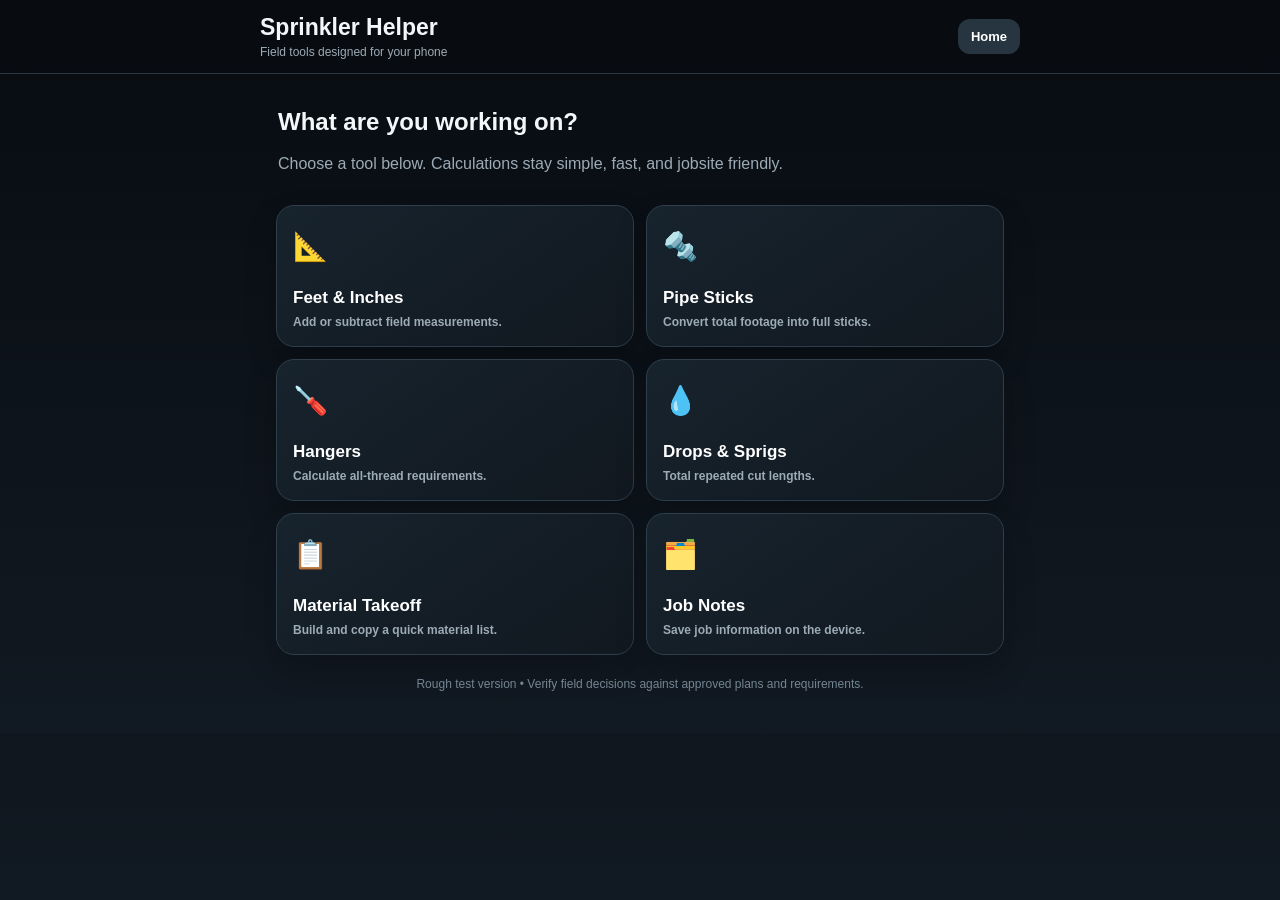
<file: Index.html>
<!doctype html>
<html lang="en">
<head>
<meta charset="utf-8">
<meta name="viewport" content="width=device-width,initial-scale=1,maximum-scale=1,user-scalable=no">
<meta name="theme-color" content="#0d1117">
<meta name="apple-mobile-web-app-capable" content="yes">
<meta name="apple-mobile-web-app-status-bar-style" content="black-translucent">
<title>Sprinkler Helper V2</title>
<style>
:root{
  --bg:#090d12;--panel:#141c24;--panel2:#10171e;--line:#293743;
  --text:#f4f7f9;--muted:#9cabb6;--red:#d93838;--red2:#a91f2b;
  --green:#1d9c59;--green2:#147844;--blue:#253746
}
*{box-sizing:border-box;-webkit-tap-highlight-color:transparent}
html,body{margin:0;min-height:100%;background:linear-gradient(180deg,#080c11,#111922);color:var(--text);font-family:-apple-system,BlinkMacSystemFont,"Segoe UI",Arial,sans-serif}
body{padding-bottom:calc(22px + env(safe-area-inset-bottom))}
header{position:sticky;top:0;z-index:10;padding:calc(14px + env(safe-area-inset-top)) 16px 14px;background:rgba(9,13,18,.95);backdrop-filter:blur(14px);border-bottom:1px solid var(--line)}
.brand{max-width:760px;margin:auto;display:flex;align-items:center;justify-content:space-between;gap:12px}
.brand h1{font-size:23px;margin:0}.brand p{font-size:12px;color:var(--muted);margin:4px 0 0}
.home-btn{width:auto;margin:0;padding:10px 13px;background:#263540;font-size:13px}
main{max-width:760px;margin:auto;padding:16px}
.screen{display:none}.screen.active{display:block}
.hero{padding:18px 2px 14px}.hero h2{margin:0;font-size:24px}.hero p{color:var(--muted);line-height:1.45}
.dashboard{display:grid;grid-template-columns:1fr 1fr;gap:12px}
.tile{min-height:132px;margin:0;padding:16px;text-align:left;background:linear-gradient(145deg,#17232d,#111820);border:1px solid #2e3e4b;border-radius:18px;box-shadow:0 14px 30px rgba(0,0,0,.22)}
.tile .icon{font-size:28px;display:block;margin-bottom:22px}.tile strong{font-size:17px;display:block}.tile span{display:block;color:var(--muted);font-size:12px;margin-top:6px;line-height:1.35}
.card{background:var(--panel);border:1px solid var(--line);border-radius:19px;padding:18px;margin-bottom:16px;box-shadow:0 12px 28px rgba(0,0,0,.18)}
.tool-title{display:flex;align-items:center;gap:10px;margin-bottom:16px}.tool-title h2{font-size:20px;margin:0}
.back{width:auto;margin:0 0 14px;padding:10px 13px;background:#253541}
label{display:block;color:var(--muted);font-size:13px;margin:13px 0 7px}
input,select,textarea{width:100%;padding:14px;border-radius:12px;border:1px solid #344652;background:#0f161d;color:white;font-size:16px;outline:none}
input:focus,select:focus,textarea:focus{border-color:#657d8f}
.row{display:grid;grid-template-columns:1fr 1fr;gap:10px}
.calc-btn{background:linear-gradient(135deg,var(--red),var(--red2));transition:.18s ease}
.calc-btn.calculated{background:linear-gradient(135deg,var(--green),var(--green2))}
.secondary{background:#263540}.danger{background:#6f2525}
button{width:100%;border:0;border-radius:12px;padding:15px;margin-top:14px;color:white;font-weight:800;font-size:15px;cursor:pointer}
.result{margin-top:13px;padding:14px;border-radius:12px;background:#0e151b;border:1px solid #263641;line-height:1.5;min-height:52px}
.result strong{color:#ffb2b2}.result.success strong{color:#7fe3aa}
.item{display:grid;grid-template-columns:1fr 80px 42px;gap:8px;align-items:center;padding:9px 0;border-bottom:1px solid #26343f}
.item button{margin:0;padding:9px;background:#64282e}
.small{font-size:12px;color:var(--muted);line-height:1.45}
.status{margin-top:12px;color:var(--muted);font-size:13px}
footer{text-align:center;color:#748591;font-size:12px;padding:6px 16px 20px}
@media(max-width:390px){.dashboard{grid-template-columns:1fr}.tile{min-height:112px}.tile .icon{margin-bottom:12px}}
</style>
</head>
<body>
<header>
<div class="brand">
<div><h1>Sprinkler Helper</h1><p>Field tools designed for your phone</p></div>
<button class="home-btn" onclick="showScreen('home')">Home</button>
</div>
</header>

<main>
<section id="home" class="screen active">
<div class="hero">
<h2>What are you working on?</h2>
<p>Choose a tool below. Calculations stay simple, fast, and jobsite friendly.</p>
</div>
<div class="dashboard">
<button class="tile" onclick="showScreen('measurement')"><span class="icon">📐</span><strong>Feet & Inches</strong><span>Add or subtract field measurements.</span></button>
<button class="tile" onclick="showScreen('pipe')"><span class="icon">🔩</span><strong>Pipe Sticks</strong><span>Convert total footage into full sticks.</span></button>
<button class="tile" onclick="showScreen('hanger')"><span class="icon">🪛</span><strong>Hangers</strong><span>Calculate all-thread requirements.</span></button>
<button class="tile" onclick="showScreen('drops')"><span class="icon">💧</span><strong>Drops & Sprigs</strong><span>Total repeated cut lengths.</span></button>
<button class="tile" onclick="showScreen('takeoff')"><span class="icon">📋</span><strong>Material Takeoff</strong><span>Build and copy a quick material list.</span></button>
<button class="tile" onclick="showScreen('notes')"><span class="icon">🗂️</span><strong>Job Notes</strong><span>Save job information on the device.</span></button>
</div>
</section>

<section id="measurement" class="screen">
<button class="back" onclick="showScreen('home')">← Back</button>
<div class="card tool">
<div class="tool-title"><span>📐</span><h2>Feet & Inches</h2></div>
<div class="row"><input id="af" type="number" inputmode="decimal" placeholder="A feet"><input id="ai" type="number" inputmode="decimal" placeholder="A inches"></div>
<label>Operation</label><select id="op"><option value="+">Add</option><option value="-">Subtract</option></select>
<div class="row" style="margin-top:10px"><input id="bf" type="number" inputmode="decimal" placeholder="B feet"><input id="bi" type="number" inputmode="decimal" placeholder="B inches"></div>
<button id="measureBtn" class="calc-btn" onclick="measureCalc(this)">Calculate</button>
<div class="result" id="mr">Enter two measurements.</div>
</div>
</section>

<section id="pipe" class="screen">
<button class="back" onclick="showScreen('home')">← Back</button>
<div class="card tool">
<div class="tool-title"><span>🔩</span><h2>Pipe Stick Calculator</h2></div>
<div class="row"><input id="pf" type="number" inputmode="decimal" placeholder="Total feet"><input id="pi" type="number" inputmode="decimal" placeholder="Inches"></div>
<label>Stick length</label><select id="sl"><option value="10">10 ft</option><option value="10.5" selected>10 ft 6 in</option><option value="21">21 ft</option></select>
<label>Waste allowance</label><select id="wp"><option value="0">0%</option><option value="5" selected>5%</option><option value="10">10%</option><option value="15">15%</option></select>
<button id="pipeBtn" class="calc-btn" onclick="pipeCalc(this)">Calculate</button>
<div class="result" id="pr">Enter total pipe footage.</div>
</div>
</section>

<section id="hanger" class="screen">
<button class="back" onclick="showScreen('home')">← Back</button>
<div class="card tool">
<div class="tool-title"><span>🪛</span><h2>All-Thread / Hangers</h2></div>
<input id="hc" type="number" inputmode="numeric" placeholder="Number of hangers">
<label>Rod length per hanger</label><div class="row"><input id="rf" type="number" inputmode="decimal" placeholder="Feet"><input id="ri" type="number" inputmode="decimal" placeholder="Inches"></div>
<label>Stick length</label><select id="rs"><option value="10" selected>10 ft</option><option value="12">12 ft</option></select>
<button id="rodBtn" class="calc-btn" onclick="rodCalc(this)">Calculate</button>
<div class="result" id="rr">Enter hanger information.</div>
</div>
</section>

<section id="drops" class="screen">
<button class="back" onclick="showScreen('home')">← Back</button>
<div class="card tool">
<div class="tool-title"><span>💧</span><h2>Drops & Sprigs</h2></div>
<input id="dc" type="number" inputmode="numeric" placeholder="Quantity">
<label>Length each</label><div class="row"><input id="df" type="number" inputmode="decimal" placeholder="Feet"><input id="di" type="number" inputmode="decimal" placeholder="Inches"></div>
<button id="dropBtn" class="calc-btn" onclick="dropCalc(this)">Calculate</button>
<div class="result" id="dr">Enter quantity and length.</div>
</div>
</section>

<section id="takeoff" class="screen">
<button class="back" onclick="showScreen('home')">← Back</button>
<div class="card">
<div class="tool-title"><span>📋</span><h2>Material Takeoff</h2></div>
<label>Material item</label><input id="itemName" placeholder='Example: 1" pipe — 10 ft 6 in'>
<label>Quantity</label><input id="itemQty" type="number" inputmode="numeric" placeholder="Quantity">
<button class="calc-btn" onclick="addItem(this)">Add Material</button>
<div id="items" style="margin-top:15px"></div>
<button class="secondary" onclick="copyTakeoff()">Copy List</button>
<button class="danger" onclick="clearTakeoff()">Clear List</button>
<div class="result" id="copyStatus">No items added yet.</div>
</div>
</section>

<section id="notes" class="screen">
<button class="back" onclick="showScreen('home')">← Back</button>
<div class="card">
<div class="tool-title"><span>🗂️</span><h2>Job Notes</h2></div>
<input id="jobName" placeholder="Job name">
<label>Notes</label><textarea id="jobNotes" rows="12" placeholder="Head counts, line elevations, pipe sizes, fittings, hangers..."></textarea>
<button class="calc-btn" onclick="saveNotes(this)">Save Notes</button>
<button class="secondary" onclick="copyNotes()">Copy Notes</button>
<div class="result" id="noteStatus">Notes save locally when supported.</div>
</div>
</section>
</main>

<footer>Rough test version • Verify field decisions against approved plans and requirements.</footer>

<script>
(function(){
'use strict';
const el=id=>document.getElementById(id);
const val=id=>Number(el(id).value||0);
const feet=(f,i)=>val(f)+val(i)/12;

window.showScreen=function(id){
 document.querySelectorAll('.screen').forEach(x=>x.classList.remove('active'));
 const target=el(id); if(target) target.classList.add('active');
 window.scrollTo(0,0);
};

function gcd(a,b){while(b){let t=b;b=a%b;a=t}return a}
function formatFeet(v){
 let negative=v<0; v=Math.abs(v);
 let totalSixteenths=Math.round(v*12*16);
 let feetPart=Math.floor(totalSixteenths/192);
 let remainder=totalSixteenths%192;
 let inches=Math.floor(remainder/16);
 let fraction=remainder%16;
 let fractionText='';
 if(fraction){let g=gcd(fraction,16);fractionText=(inches?'-':'')+(fraction/g)+'/'+(16/g)}
 return (negative?'-':'')+feetPart+"'-"+inches+fractionText+'"';
}
function success(button,result){
 button.classList.add('calculated');button.textContent='Calculated ✓';
 result.classList.add('success');
}
function resetButton(button){
 button.classList.remove('calculated');button.textContent=button.dataset.defaultText||'Calculate';
}
document.querySelectorAll('.calc-btn').forEach(btn=>{
 btn.dataset.defaultText=btn.textContent;
 const card=btn.closest('.card');
 if(card) card.querySelectorAll('input,select,textarea').forEach(input=>{
   input.addEventListener('input',()=>resetButton(btn));
   input.addEventListener('change',()=>resetButton(btn));
 });
});

window.measureCalc=function(button){
 const result=el('mr'),a=feet('af','ai'),b=feet('bf','bi');
 result.innerHTML='<strong>'+formatFeet(el('op').value==='+'?a+b:a-b)+'</strong>';
 success(button,result);
};
window.pipeCalc=function(button){
 const result=el('pr'),total=feet('pf','pi'),stick=val('sl'),waste=val('wp')/100;
 if(total<=0){result.textContent='Enter total pipe footage.';return}
 const adjusted=total*(1+waste),count=Math.ceil(adjusted/stick);
 result.innerHTML='<strong>'+count+' sticks</strong><br>Adjusted footage: '+adjusted.toFixed(2)+' ft<br>Purchased footage: '+(count*stick).toFixed(2)+' ft<br>Approx. extra: '+((count*stick)-total).toFixed(2)+' ft';
 success(button,result);
};
window.rodCalc=function(button){
 const result=el('rr'),count=val('hc'),each=feet('rf','ri'),stick=val('rs');
 if(count<=0||each<=0){result.textContent='Enter hanger count and rod length.';return}
 const raw=count*each,allowed=raw*1.10;
 result.innerHTML='<strong>'+Math.ceil(allowed/stick)+' all-thread sticks</strong><br>Raw total: '+formatFeet(raw)+'<br>With 10% allowance: '+formatFeet(allowed);
 success(button,result);
};
window.dropCalc=function(button){
 const result=el('dr'),count=val('dc'),each=feet('df','di');
 if(count<=0||each<=0){result.textContent='Enter quantity and length.';return}
 result.innerHTML='<strong>'+formatFeet(count*each)+' total</strong><br>'+count+' pieces at '+formatFeet(each)+' each';
 success(button,result);
};

let takeoff=[];
function saveTakeoff(){
 try{localStorage.setItem('sprinklerTakeoffV2',JSON.stringify(takeoff))}catch(e){}
 renderTakeoff();
}
window.addItem=function(button){
 const name=el('itemName').value.trim(),qty=Number(el('itemQty').value||0);
 if(!name||qty<=0){el('copyStatus').textContent='Enter an item and quantity.';return}
 takeoff.push({name:name,qty:qty});el('itemName').value='';el('itemQty').value='';
 saveTakeoff(); success(button,el('copyStatus')); button.textContent='Added ✓';
};
window.removeItem=function(i){takeoff.splice(i,1);saveTakeoff()};
function renderTakeoff(){
 el('items').innerHTML=takeoff.map((x,i)=>'<div class="item"><div>'+escapeHtml(x.name)+'</div><div>Qty '+x.qty+'</div><button onclick="removeItem('+i+')">×</button></div>').join('');
 el('copyStatus').textContent=takeoff.length?takeoff.length+' material item(s) saved.':'No items added yet.';
}
function escapeHtml(s){return s.replace(/[&<>"']/g,m=>({'&':'&amp;','<':'&lt;','>':'&gt;','"':'&quot;',"'":'&#039;'}[m]))}
window.clearTakeoff=function(){takeoff=[];saveTakeoff()};
window.copyTakeoff=async function(){
 const text=takeoff.map(x=>x.qty+' — '+x.name).join('\n');
 if(!text){el('copyStatus').textContent='No items to copy.';return}
 try{await navigator.clipboard.writeText(text);el('copyStatus').textContent='Material list copied.'}
 catch(e){el('copyStatus').textContent=text}
};
window.saveNotes=function(button){
 try{localStorage.setItem('sprinklerNotesV2',JSON.stringify({name:el('jobName').value,notes:el('jobNotes').value}))}catch(e){}
 el('noteStatus').textContent='Notes saved on this device.';success(button,el('noteStatus'));
};
window.copyNotes=async function(){
 const text=[el('jobName').value,el('jobNotes').value].filter(Boolean).join('\n\n');
 try{await navigator.clipboard.writeText(text);el('noteStatus').textContent='Notes copied.'}
 catch(e){el('noteStatus').textContent='Copy may require opening the app from a hosted web address.'}
};
try{takeoff=JSON.parse(localStorage.getItem('sprinklerTakeoffV2')||'[]')}catch(e){takeoff=[]}
try{const data=JSON.parse(localStorage.getItem('sprinklerNotesV2')||'{}');el('jobName').value=data.name||'';el('jobNotes').value=data.notes||''}catch(e){}
renderTakeoff();
})();
</script>
</body>
</html>
</file>
